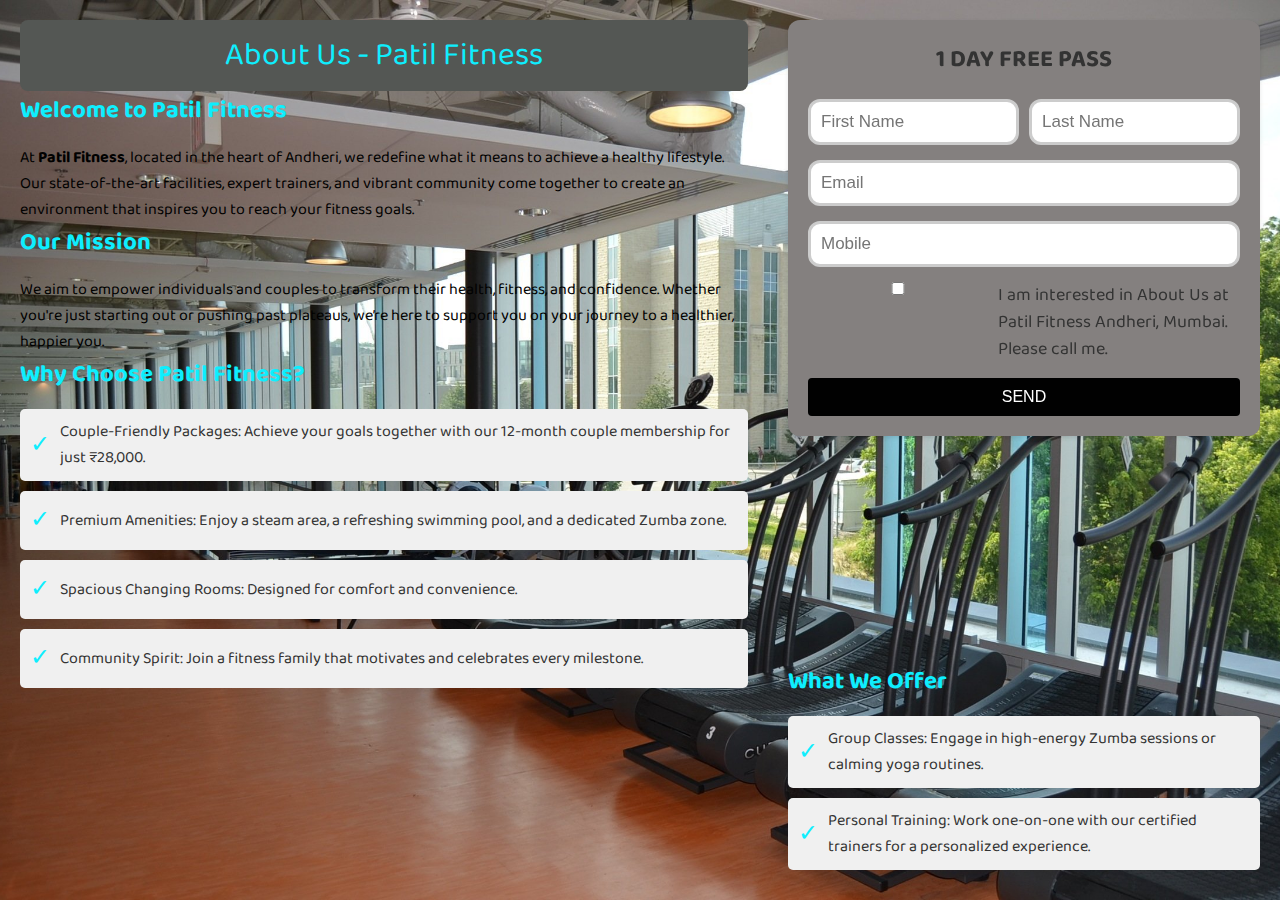
<file: about.html>
<!DOCTYPE html>
<html lang="en">
<head>
    <meta charset="UTF-8">
    <meta name="viewport" content="width=device-width, initial-scale=1.0">
    <title>About Us - Patil Fitness</title>
    <link href="https://fonts.googleapis.com/css2?family=Baloo+Bhai+2&display=swap" rel="stylesheet">
    <style>
        * {
            margin: 0;
            padding: 0;
            box-sizing: border-box;
        }

        body {
            display: flex;
            height: 100vh;
            font-family: 'Baloo Bhai 2', cursive;
            color: #333;
            overflow: hidden; /* Prevents scrolling */
            background: url(contact.png);
            height: 100vh;
        background-size: cover;
        background-position: center;
        }
        p{
            color: #010101;
        }

        .left, .right {
            overflow-y: hidden; /* Disables scroll in both sections */
        }

        .left {
            width: 60%;
            height: 100vh;
        
            padding: 20px;
        }

        .right {
            width: 40%;
            height: 100vh;
           
            display: flex;
            flex-direction: column;
            justify-content: space-between;
            padding: 20px;
        }

        header {
            background-color: #545754;
            color:rgb(14, 238, 254);
            text-align: center;
            padding: 10px 0;
            font-size: 2em;
            border-radius: 8px;
        }

        .form-container {
            max-width: 570px;
            padding: 20px;
            background: #84807f;
            border-radius: 12px;
            box-shadow: 0 2px 4px rgba(0, 0, 0, 0.1);
            backdrop-filter: blur(10px);
        }

        h1 {
            font-size: 24px;
            text-align: center;
            margin-bottom: 20px;
        }

        form {
            display: flex;
            flex-direction: column;
            gap: 15px;
        }

        .input-group {
            display: flex;
            gap: 10px;
        }

        .input-group input {
            flex: 1;
        }

        input,
        textarea {
            width: 100%;
            padding: 10px;
            border: 3px solid #ccc;
            border-radius: 12px;
            font-size: 17px;
        }

        input:focus {
            outline: none;
            border-color:rgb(14, 238, 254);
        }

        .checkbox-group {
            display: flex;
            align-items: flex-start;
            gap: 10px;
        }

        .checkbox-group label {
            font-size: 18px;
            line-height: 1.5;
        }

        .send-btn {
            padding: 10px;
            background-color: #010101;
            color: white;
            border: none;
            border-radius: 4px;
            font-size: 16px;
            cursor: pointer;
        }

        .send-btn:hover {
            background-color: #3c3837;
        }

        h2 {
           color:  rgb(14, 238, 254);
            margin-bottom: 15px;
        }

        ul {
            list-style-type: none;
            padding: 0;
        }

        ul li {
            margin: 10px 0;
            padding: 10px;
            background: #f0f0f0;
            border-radius: 5px;
            display: flex;
            align-items: center;
        }

        ul li::before {
            content: '\2713';
            color:rgb(14, 238, 254);
            font-size: 1.5em;
            margin-right: 10px;
        }
        
    </style>
</head>
<body>
    <div class="left">
        <header>About Us - Patil Fitness</header>
        <div class="container">
            <h2>Welcome to Patil Fitness</h2>
            <p>At <strong>Patil Fitness</strong>, located in the heart of Andheri, we redefine what it means to achieve a healthy lifestyle. Our state-of-the-art facilities, expert trainers, and vibrant community come together to create an environment that inspires you to reach your fitness goals.</p>

            <h2>Our Mission</h2>
            <p>We aim to empower individuals and couples to transform their health, fitness, and confidence. Whether you're just starting out or pushing past plateaus, we’re here to support you on your journey to a healthier, happier you.</p>

            <h2>Why Choose Patil Fitness?</h2>
            <ul>
                <li>Couple-Friendly Packages: Achieve your goals together with our 12-month couple membership for just ₹28,000.</li>
                <li>Premium Amenities: Enjoy a steam area, a refreshing swimming pool, and a dedicated Zumba zone.</li>
                <li>Spacious Changing Rooms: Designed for comfort and convenience.</li>
                <li>Community Spirit: Join a fitness family that motivates and celebrates every milestone.</li>
            </ul>
        </div>
    </div>

    <div class="right">
        <div class="form-container">
            <h1>1 DAY FREE PASS</h1>
            <form action="#" method="post">
                <div class="input-group">
                    <input type="text" name="first-name" placeholder="First Name" required>
                    <input type="text" name="last-name" placeholder="Last Name" required>
                </div>
                <input type="email" name="email" placeholder="Email" required>
                <input type="tel" name="mobile" placeholder="Mobile" required>
                <div class="checkbox-group">
                    <input type="checkbox" id="interest" name="interest">
                    <label for="interest">I am interested in About Us at Patil Fitness Andheri, Mumbai. Please call me.</label>
                </div>
                <button type="submit" class="send-btn">SEND</button>
            </form>
        </div>

        <div class="container">
            <h2>What We Offer</h2>
            <ul>
                <li>Group Classes: Engage in high-energy Zumba sessions or calming yoga routines.</li>
                <li>Personal Training: Work one-on-one with our certified trainers for a personalized experience.</li>
            </ul>
        </div>
    </div>
</body>
</html>
</file>
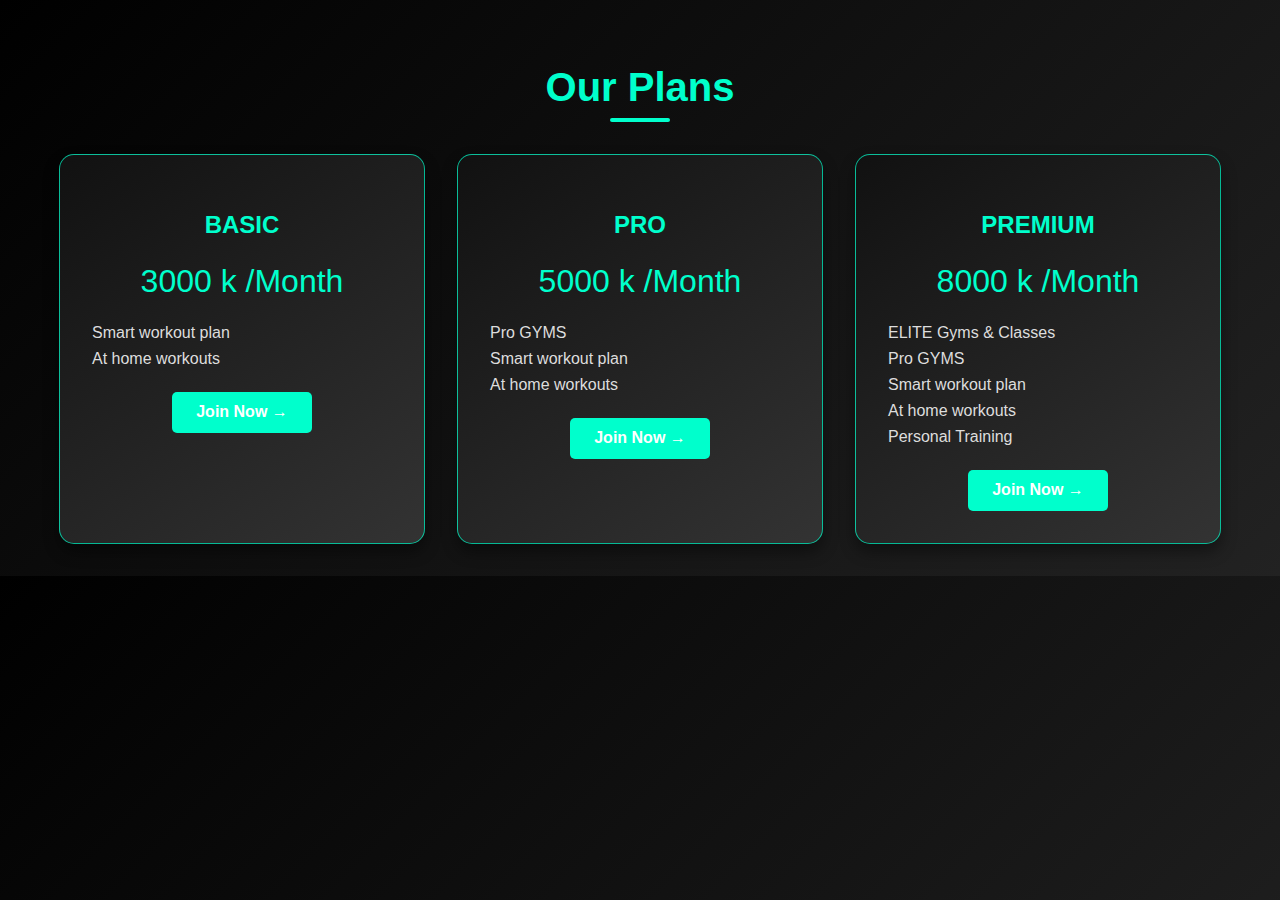
<file: our plan.html>
<!DOCTYPE html>
<html lang="en">
<head>
  <meta charset="UTF-8">
  <meta name="viewport" content="width=device-width, initial-scale=1.0">
  <title>Our Plans</title>
  <style>
    /* General styles */
    body {
      margin: 0;
      padding: 0;
      font-family: Arial, sans-serif;
      background: linear-gradient(135deg, #000000, #222222);
      color: #fff;
    }

    /* Plans section */
    .plans {
      text-align: center;
      padding: 2rem 1rem;
      animation: fadeIn 1.5s ease-in-out;
    }

    .plans h2 {
      font-size: 2.5rem;
      color: #00ffcc;
      margin-bottom: 2rem;
      position: relative;
    }

    .plans h2::after {
      content: "";
      display: block;
      width: 60px;
      height: 4px;
      background-color: #00ffcc;
      margin: 0.5rem auto;
      border-radius: 2px;
    }

    .plan-container {
      display: flex;
      justify-content: center;
      gap: 2rem;
      flex-wrap: wrap;
    }

    /* Plan Card Styles */
    .plan-card {
      background: linear-gradient(145deg, #111, #333);
      border: 1px solid rgba(0, 255, 204, 0.7);
      padding: 2rem;
      border-radius: 15px;
      width: 300px;
      text-align: center;
      box-shadow: 0 8px 15px rgba(0, 0, 0, 0.4);
      transition: transform 0.3s, box-shadow 0.3s, background 0.3s, scale 0.3s;
      position: relative;
      overflow: hidden;
      cursor: pointer;
    }

    .plan-card:hover {
      transform: translateY(-10px) scale(1.05);
      box-shadow: 0 10px 20px rgba(0, 255, 204, 0.6);
      background: linear-gradient(145deg, #333, #444);
    }

    .plan-card::before {
      content: "";
      position: absolute;
      top: -50%;
      left: -50%;
      width: 200%;
      height: 200%;
      background: radial-gradient(circle, rgba(0, 255, 204, 0.2), transparent);
      opacity: 0;
      transition: opacity 0.4s ease;
      z-index: 0;
    }

    .plan-card:hover::before {
      opacity: 1;
    }

    .plan-card:hover .price {
      transform: scale(1.1);
      color: #ffcc00;
    }

    .plan-card:hover h3 {
      color: #ff9933;
    }

    .plan-card h3 {
      font-size: 1.5rem;
      margin-bottom: 1rem;
      text-transform: uppercase;
      color: #00ffcc;
      z-index: 1;
      position: relative;
      transition: color 0.3s ease;
    }

    .price {
      font-size: 2rem;
      color: #00ffcc;
      margin: 1.5rem 0;
      z-index: 1;
      position: relative;
      transition: color 0.3s ease, transform 0.3s ease;
    }

    .plan-card ul {
      list-style: none;
      padding: 0;
      margin: 0;
      color: #ddd;
      text-align: left;
      z-index: 1;
      position: relative;
    }

    .plan-card ul li {
      margin: 0.5rem 0;
    }

    /* Button Styles */
    .join-now {
      display: inline-block;
      margin-top: 1rem;
      padding: 0.7rem 1.5rem;
      color: #fff;
      background-color: #00ffcc;
      text-decoration: none;
      border-radius: 5px;
      font-weight: bold;
      position: relative;
      z-index: 1;
      transition: background-color 0.3s, transform 0.3s;
    }

    .join-now:hover {
      background-color: #00cc99;
      transform: scale(1.05);
    }

    .join-now::after {
      content: " →";
    }

    /* Keyframe Animations */
    @keyframes fadeIn {
      from {
        opacity: 0;
        transform: translateY(20px);
      }
      to {
        opacity: 1;
        transform: translateY(0);
      }
    }
  </style>
</head>
<body>
  <section class="plans">
    <h2>Our Plans</h2>
    <div class="plan-container">
      <div class="plan-card">
        <h3>BASIC</h3>
        <p class="price">3000 k /Month</p>
        <ul>
          <li>Smart workout plan</li>
          <li>At home workouts</li>
        </ul>
        <a href="#" class="join-now">Join Now</a>
      </div>
      <div class="plan-card">
        <h3>PRO</h3>
        <p class="price">5000 k /Month</p>
        <ul>
          <li>Pro GYMS</li>
          <li>Smart workout plan</li>
          <li>At home workouts</li>
        </ul>
        <a href="#" class="join-now">Join Now</a>
      </div>
      <div class="plan-card">
        <h3>PREMIUM</h3>
        <p class="price">8000 k /Month</p>
        <ul>
          <li>ELITE Gyms & Classes</li>
          <li>Pro GYMS</li>
          <li>Smart workout plan</li>
          <li>At home workouts</li>
          <li>Personal Training</li>
        </ul>
        <a href="#" class="join-now">Join Now</a>
      </div>
    </div>
  </section>
</body>
</html>
</file>
